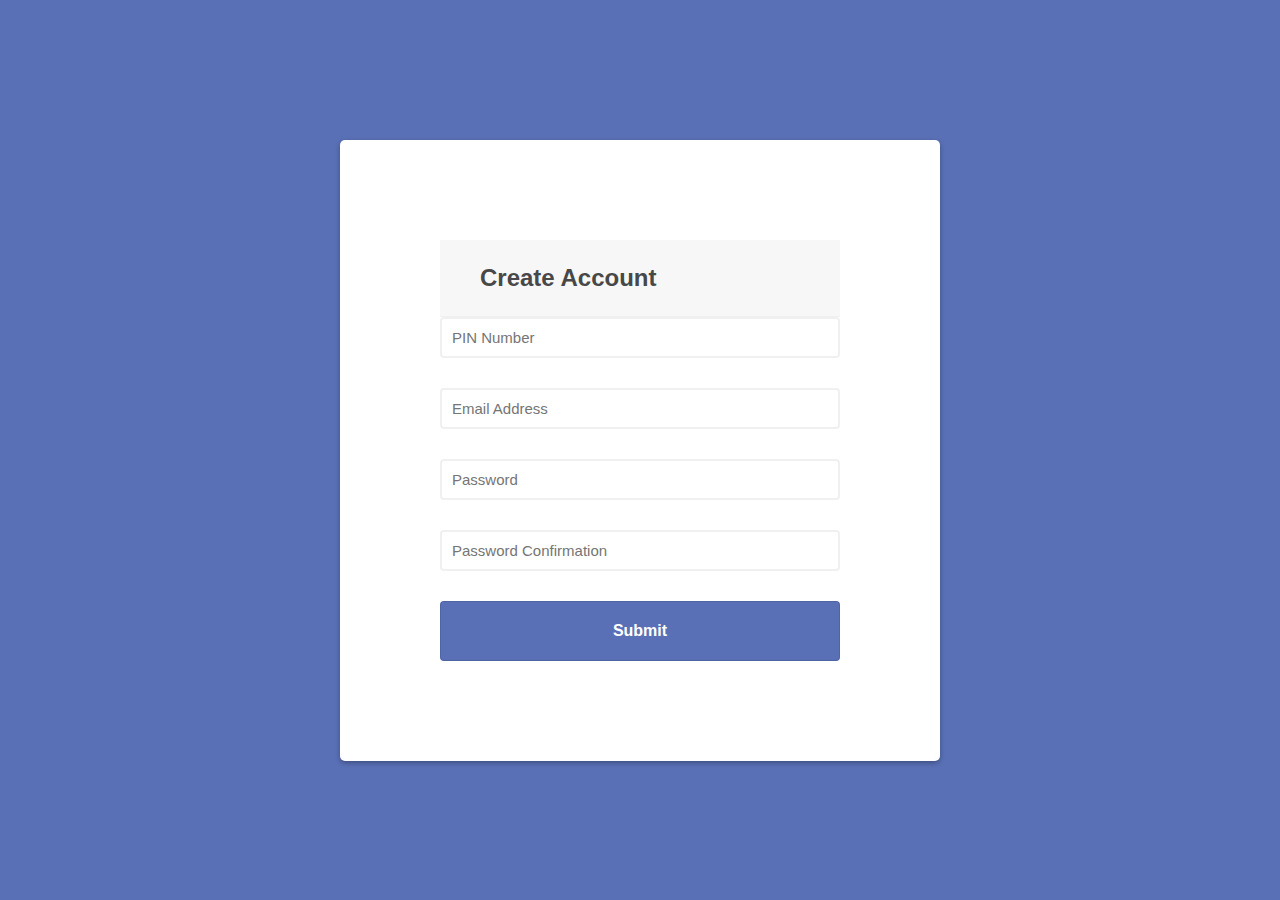
<file: index.html>
<!DOCTYPE html>
<html lang="en">
<head>
    <meta charset="UTF-8">
    <meta name="viewport" content="width=device-width, initial-scale=1.0">
    <title>Document</title>
    <link rel="stylesheet" href="style.css">
</head>
<body>
    <div class="container">

        <div class="header">
    
            <h2>Create Account</h2>
            
        </div>
        <form  id="form" action="account.html">
    
            <div class="form-control">
    
                <input type="password" id="pin" placeholder="PIN Number" minlength="5" maxlength="5" required>
            </div>
            <div class="form-control">
    
                    <input type="email" id="email" placeholder="Email Address" required>
                </div>
                <div class="form-control">
    
                        <input type="password" id="password" placeholder="Password" minlength="8" maxlength="20" required>
                    </div>
                    <div class="form-control">
    
                            <input type="password" id="password2" placeholder="Password Confirmation" minlength="8" maxlength="20" required>
                    </div>
                    <a href="account.html"><button class="btn" type="submit" onclick="mySubmit()">Submit</button></a>
        </form>
    </div>
    <script src="script.js"></script>
</body>
</html>
</file>
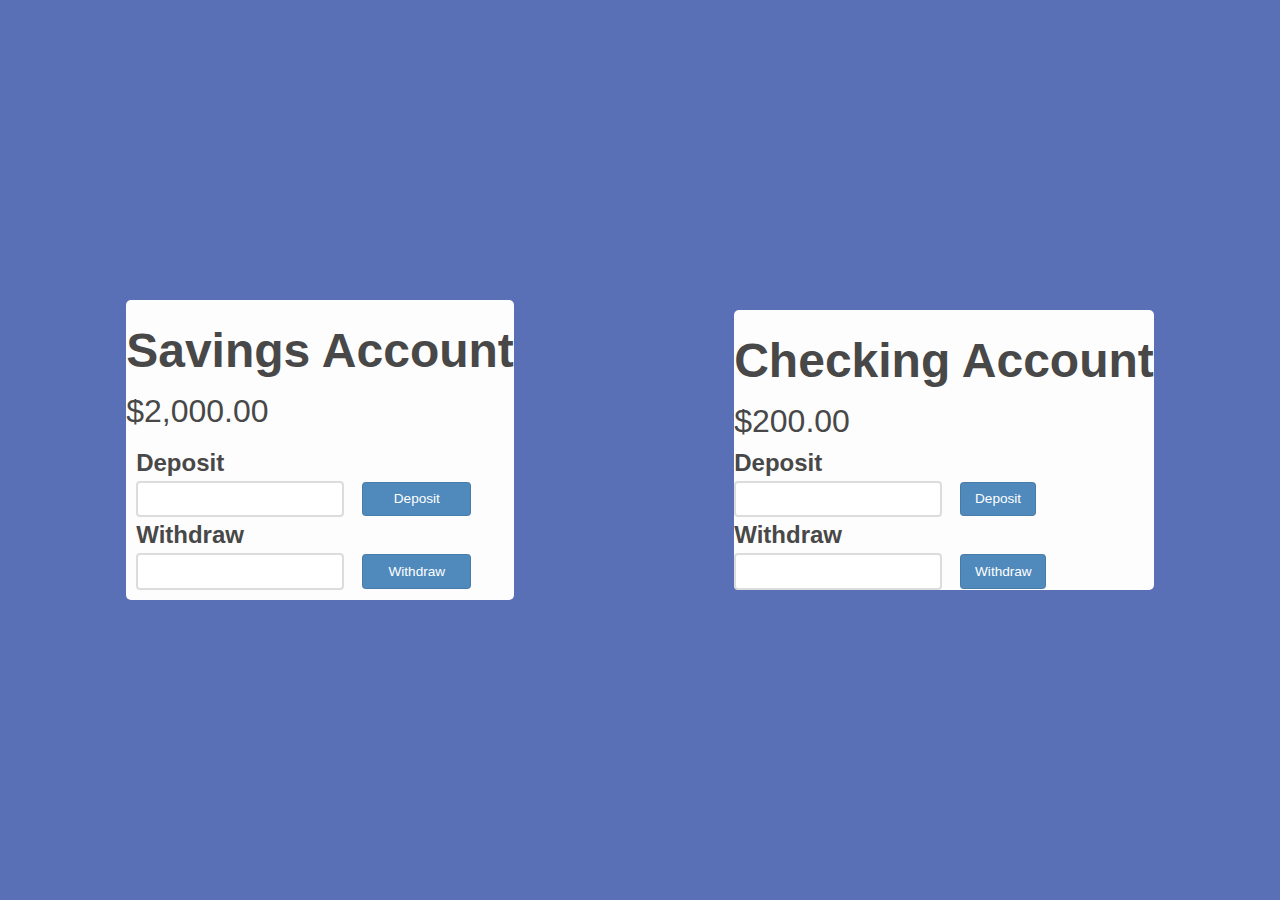
<file: account.html>
<!DOCTYPE html>
<html>
<head>
    <link rel="stylesheet" type="text/css" href="style.css">
</head>

<body>
 
  <div class="flex">
  <div class="element-center">
    
    <div id="acctBalance">
        
            <span class="wrap"></span>
        </a>
        <h1>
            Savings Account
        </h1>
        <label id="acctBalanceLbl"></label>
    </div>

    <div id="inputs">
        <h2>
            Deposit
        </h2>
        <input type="text" id="userDeposit" required>
        <button id="btnDeposit">Deposit</button>

        <h2>
            Withdraw
        </h2>
        <input type="text" id="userWithdraw" required>
        <button id="btnWithdraw">Withdraw</button>
    </div>
  </div>
  </div>
  <div class="flex">
    <div class="element-center">
      
      <div id="acctBalance2">
          
              <span class="wrap2"></span>
          </a>
          <h1>
              Checking Account
          </h1>
          <label id="acctBalanceLbl2"></label>
      </div>
  
      <div id="inputs2">
          <h2>
              Deposit
          </h2>
          <input type="text" id="userDeposit2" required>
          <button id="btnDeposit2">Deposit</button>
  
          <h2>
              Withdraw
          </h2>
          <input type="text" id="userWithdraw2" required>
          <button id="btnWithdraw2">Withdraw</button>
      </div>
    </div>
    </div>

    <script type="text/javascript" src="scripts.js"></script>
</body>

</html>
</file>
<file: style.css>
/* Login Form */
* {
    margin: 0;
    padding: 0;
    box-sizing: border-box;
}

body{
    background:#5970b6;
    display:flex;
    align-items: center;
    justify-content: center;
    min-height:100vh;
    margin:0;
    font-family:'Open Sans',sans-serif;
}
body::-webkit-scrollbar {
    width: 0.25rem;
}
body::-webkit-scrollbar-thumb {
    background: #000000;
}
body::-webkit-scrollbar-track {
    background: #1e1e24;
}

.container{
    background-color:white;
    padding:100px;
    border-radius:5px;
    box-shadow:0 2px 5px rgba(0,0,0,0.3);
    width:600px;
    max-width:100%;
    overflow: hidden;
}

.header{
    background:#f7f7f7;
    padding:20px 40px;
    border-bottom:1px solid #f0f0f0;
}

.header h2{
    margin:0;
}

.form{
    padding:30px 40px;
}

.form-control{
    /* display:flex;
    flex-direction: column; */
    margin-bottom: 10px;
    padding-bottom:20px;
    position: relative;
}

.form-control label{
    display:inline-block;
    margin-bottom:16px;
    
}

.form-control input{
    border:2px solid #f0f0f0;
    border-radius:4px;
    display:block;
    width:100%;
    font-family: inherit;
    font-size:15px;
    padding:10px;
}

.form-control i{
    position: absolute;
    top:40px;
    right:10px;
    visibility: hidden;
}

.form-control small{
    position: absolute;
    bottom:0;
    left:0;
    visibility: hidden; 
}

.form-control.success input{
    border-color:#2ecc71;
}

.form-control.error input{
    border-color:#e74c3c;
}

.form-control.success i.fa-check-circle{
    color:#2ecc71;
    visibility: visible;
}


.form-control.error i.fa-exclamation-circle{
    color:#e74c3c;
    visibility: visible;
}


.form-control.error small{
    color:#e74c3c;
    visibility: visible;
}

.btn{
    width:100%;
    display:inline-block;
    padding:20px 6px;
    border-radius:4px;
    background:#5970b6;
    color:white;
    text-transform: capitalize;
    font-weight:bold;
    font-size:1.0rem;
    font-family: inherit;
    cursor: pointer;

}

@import 'https://fonts.googleapis.com/css?family=Lato:400,700';

body {
  color: #484848;
  font-family: 'Lato', sans-serif;
  padding: 1em;
  line-height: 1.5;
}

.flex {
  background: #fdfdfd;
  display: flex;
  flex-wrap:wrap;
  justify-content: center;
  align-items:center;
  margin: 0 auto;
  border-radius:5px;
}
.element-center {
  display: flex;
  flex-direction:column;
  justify-content: center;
}

.typewrite {
    font-size: 16pt;
    margin: auto;
    display: flex;
    justify-content: center;
}

h1 {
    font-size: 3em;
    margin: 0;
    margin-top: 0.3em;
}

#inputs {
    padding: 10px;
}

input,
button {
  font-size: .85em;
  padding: .65em 1em;
  border-radius: .3em;
  outline: 0;
}
input {
  border: 2px solid #dcdcdc;
  margin-right: 1em;
}

button {
    color: white;
    background: #508abc;
    border: solid 1px;
    border-color: rgba(0, 0, 0, .1);
    cursor: pointer;
}

label {
    font-size: 2em;
}

#btnDeposit, #btnWithdraw {
    width: 8em;
}
</file>
